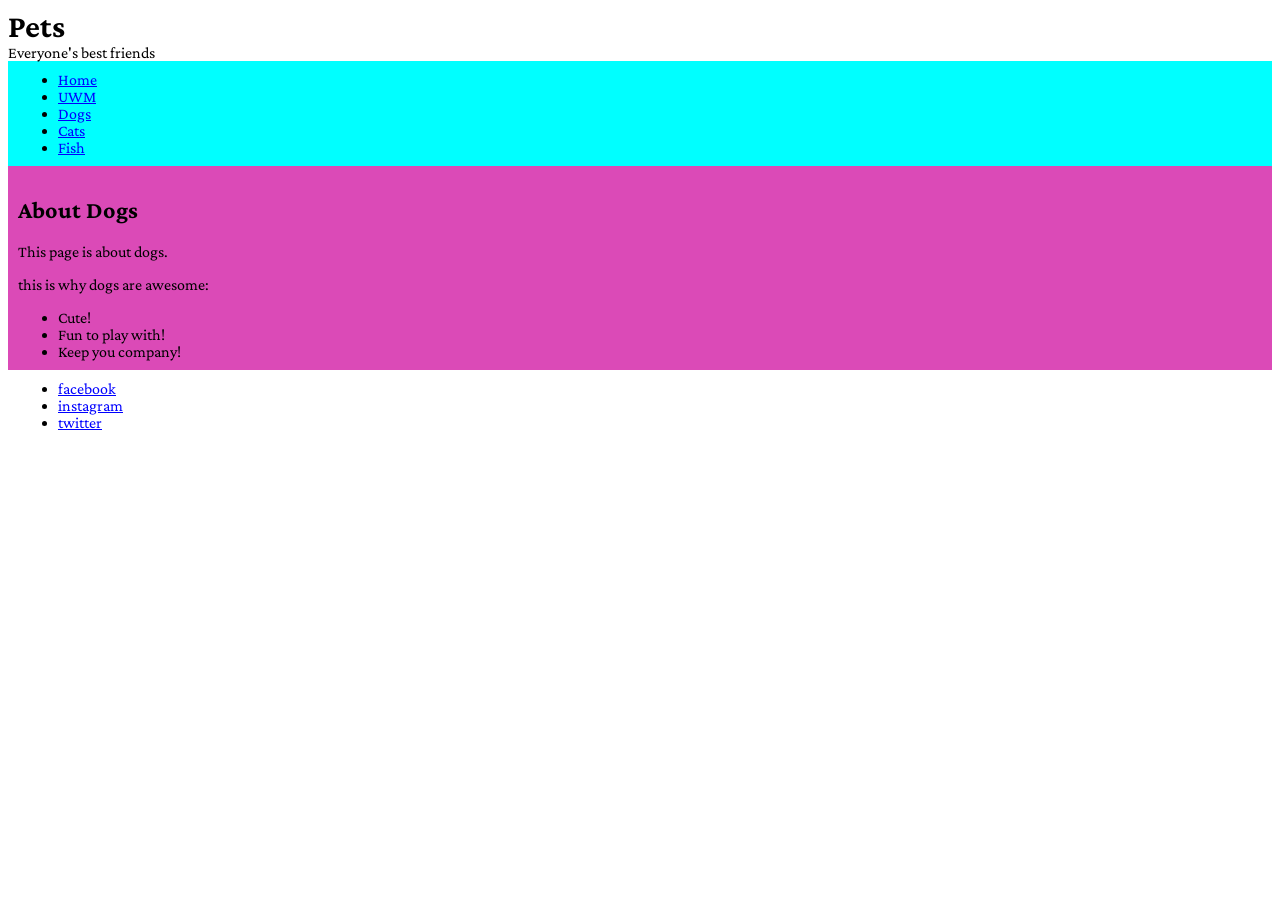
<file: index.html>
<!DOCTYPE html>

<html lang="en">
<head>
    <meta charset="utf-8">
    <title>Pets.org</title>
    <link rel="preconnect" href="https://fonts.googleapis.com">
<link rel="preconnect" href="https://fonts.gstatic.com" crossorigin>
<link href="https://fonts.googleapis.com/css2?family=Alien+Block&family=Crimson+Pro:ital,wght@0,200..900;1,200..900&display=swap" rel="stylesheet">
    <link rel="stylesheet" href="styles.css">
</head>
<body>
    <header>
        <h1 class="siteheading">Pets</h1>
        <p class="sitesubheading">Everyone's best friends</p>
        <nav class="nav1">
            <ul>
                <li><a href="">Home</a></li>
                <li><a href="uwm.html">UWM</a></li>
                <li><a href="">Dogs</a></li>
                <li><a href="">Cats</a></li>
                <li><a href="">Fish</a></li>
            </ul>
        </nav>
    </header>


<main class="mainel">
<h2>About Dogs</h2>


<p>This page is about dogs.</p>

<p>this is why dogs are awesome:</p>


<ul>
<li>Cute!</li>
<li>Fun to play with!</li>
<li>Keep you company!</li>
</ul>

</main>

<footer class="sitefoot">


<ul>
<li><a href="">facebook</a></li>
<li><a href="">instagram</a></li>
 <li><a href="">twitter</a></li>
</ul>


</footer>

</body>

</html>
</file>
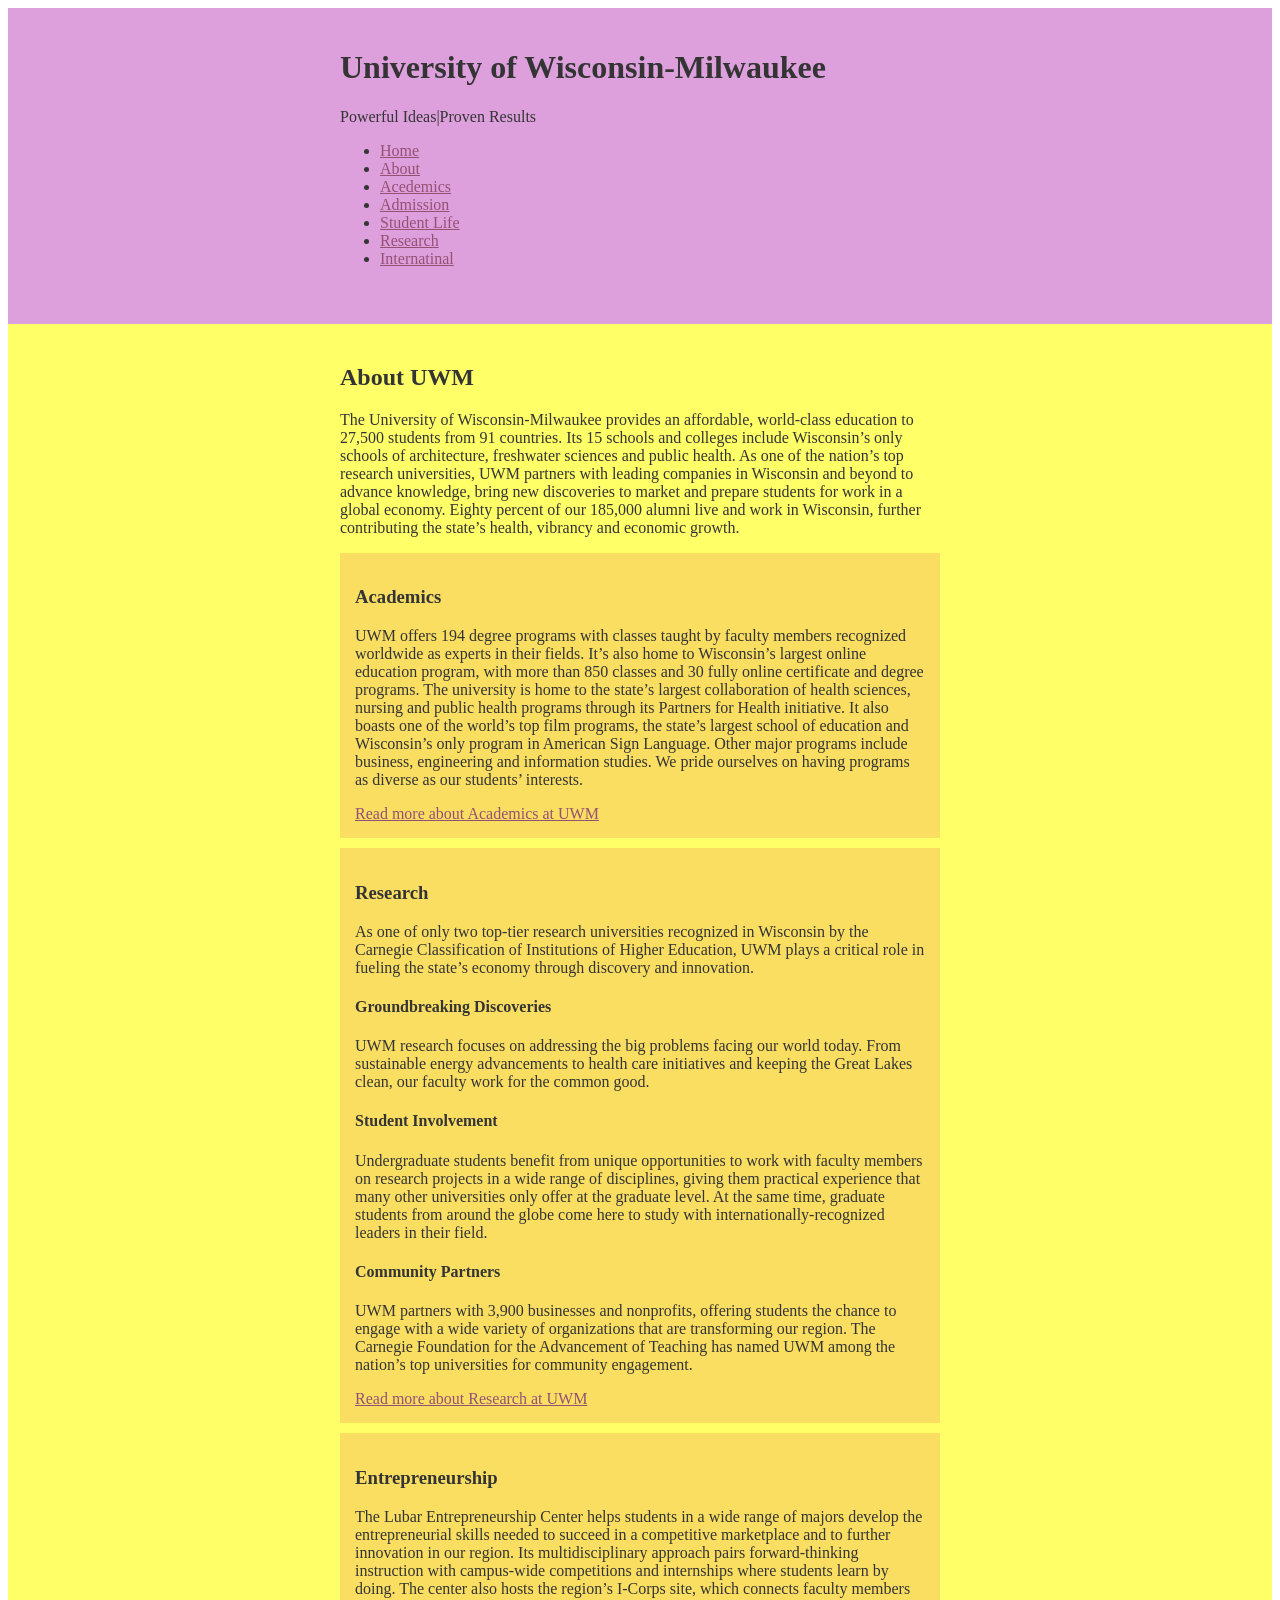
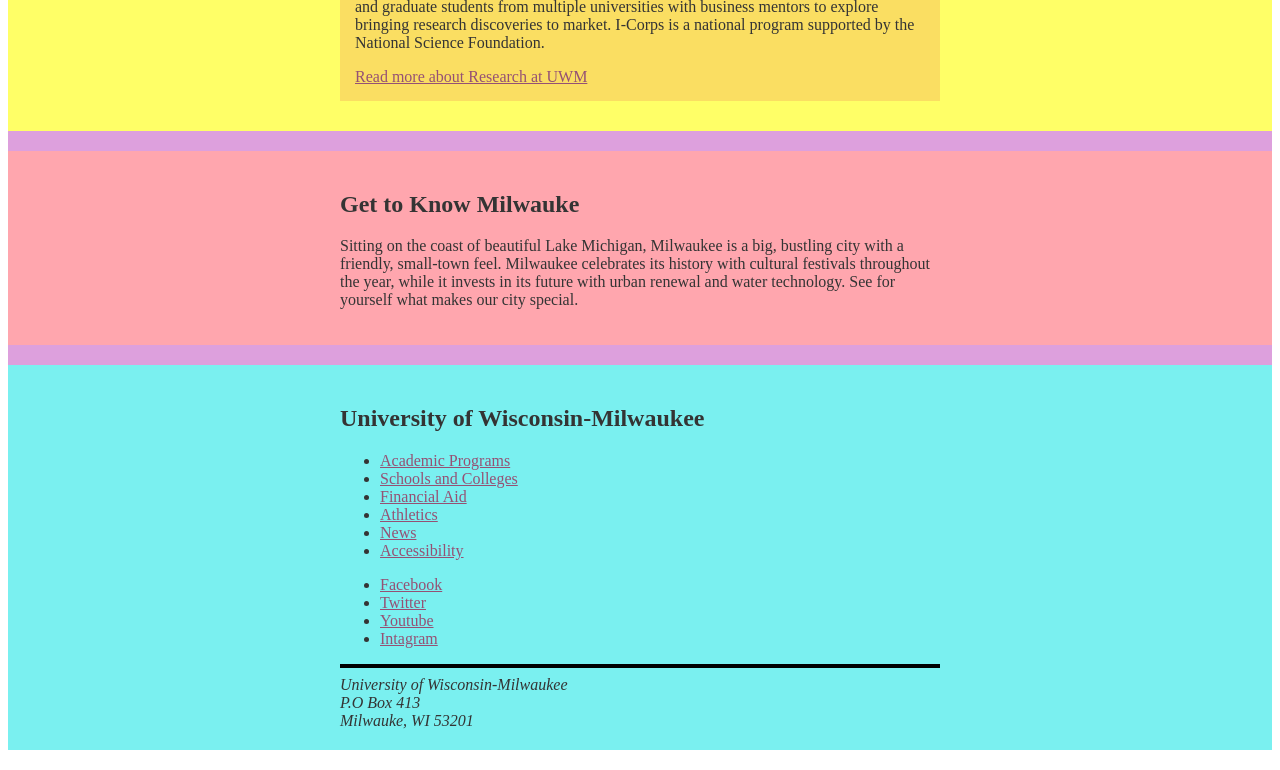
<file: uwm.html>
<head>
    <meta charset="utf-8">
      <link rel="stylesheet" href="uwm.css">
    <title>UWM</title>

</head>

<body>

        <header>
            <div class="wrapper">
                <h1>University of Wisconsin-Milwaukee</h1>
            <p>Powerful Ideas|Proven Results</p> 
      <nav>
                    <ul>
                        <li>
                            <a href="index.html">Home</a>
                        </li>
                        <li>
                            <a href="#">About</a>
                        </li>
                        <li>
                            <a href="#">Acedemics</a>
                        </li>
                        <li>
                            <a href="#">Admission</a>
                        </li>
                        <li>
                            <a href="#">Student Life</a>
                        </li>
                        <li>
                            <a href="#">Research</a>
                        </li>
                        <li>
                            <a href="#">Internatinal</a>
                        </li>
               </ul>
             </nav>
            </div>
        <main>
        <article class="wrapper">
                <h2>About UWM</h2>

                <p>
                    The University of Wisconsin-Milwaukee provides an affordable, world-class education 
                    to 27,500 students from 91 countries. Its 15 schools and colleges include Wisconsin’s 
                    only schools of architecture, freshwater sciences and public health. As one of the nation’s 
                    top research universities, UWM partners with leading companies in Wisconsin and beyond to advance knowledge, 
                    bring new discoveries to market and prepare students for work in a global economy. Eighty percent of our 185,000 
                    alumni live and work in Wisconsin, further contributing the state’s health, vibrancy and economic growth.
                </p>

                <div class="background-main">
                    <h3>Academics</h3>

                    <p>
                        UWM offers 194 degree programs with classes taught by faculty members recognized worldwide as experts 
                        in their fields. It’s also home to Wisconsin’s largest online education program, with more than 850 
                        classes and 30 fully online certificate and degree programs. The university is home to the state’s 
                        largest collaboration of health sciences, nursing and public health programs through its Partners 
                        for Health initiative. It also boasts one of the world’s top film programs, the state’s largest school 
                        of education and Wisconsin’s only program in American Sign Language. Other major programs include business, 
                        engineering and information studies. We pride ourselves on having programs as diverse as our students’ interests.
                    </p>

                    <a href="#">Read more about Academics at UWM</a>

                </div>

                <div class="background-main">
                    <h3>Research</h3>

                    <p>
                        As one of only two top-tier research universities recognized in Wisconsin by the Carnegie Classification of Institutions
                        of Higher Education, UWM plays a critical role in fueling the state’s economy through discovery and innovation.
                    </p>

                    <h4>Groundbreaking Discoveries</h4>

                    <p>
                        UWM research focuses on addressing the big problems facing our world today. From sustainable energy advancements 
                        to health care initiatives and keeping the Great Lakes clean, our faculty work for the common good.
                    </p>

                    <h4>Student Involvement</h4>

                    <p>
                        Undergraduate students benefit from unique opportunities to work with faculty members on research projects in a 
                        wide range of disciplines, giving them practical experience that many other universities only offer at the graduate level.
                        At the same time, graduate students from around the globe come here to study with internationally-recognized leaders in their field.   
                    </p>

                    <h4>Community Partners</h4>

                    <p>
                        UWM partners with 3,900 businesses and nonprofits, offering students the chance to engage with a wide variety of organizations 
                        that are transforming our region. The Carnegie Foundation for the Advancement of Teaching has named UWM among the nation’s top
                         universities for community engagement.
                    </p>

                    <a href="#">Read more about Research at UWM</a>

                </div>

                <div class="background-main">

                    <h3>Entrepreneurship</h3>

                    <p>
                        The Lubar Entrepreneurship Center helps students in a wide range of majors develop the entrepreneurial skills needed to succeed 
                        in a competitive marketplace and to further innovation in our region. Its multidisciplinary approach pairs forward-thinking instruction 
                        with campus-wide competitions and internships where students learn by doing. The center also hosts the region’s I-Corps site, which connects
                        faculty members and graduate students from multiple universities with business mentors to explore bringing research discoveries to market. 
                        I-Corps is a national program supported by the National Science Foundation.
                    </p>

                    <a href="#">Read more about Research at UWM</a>

                </div>

            </article>

    
        </main>

        <aside>
            <div class="wrapper">
                <h2>Get to Know Milwauke</h2>

                <p>
                    Sitting on the coast of beautiful Lake Michigan, Milwaukee is a big, bustling city with a friendly, small-town feel. Milwaukee celebrates its 
                    history with cultural festivals throughout the year, while it invests in its future with urban renewal and water technology. See for yourself 
                    what makes our city special. 
                </p>
            </div>
        </aside>

        <footer>
            <div class="wrapper">

                <h2>University of Wisconsin-Milwaukee</h2>

                <nav>
                    <ul>
                        <li>
                            <a href="#">Academic Programs</a> 
                        </li>
                        <li>
                            <a href="#">Schools and Colleges</a> 
                        </li>
                        <li>
                            <a href="#">Financial Aid</a> 
                        </li>
                        <li>
                            <a href="#">Athletics</a> 
                        </li>
                        <li>
                            <a href="#">News</a> 
                        </li>
                        <li>
                            <a href="#">Accessibility</a> 
                        </li>
                    </ul>
                </nav>

                <ul>
                    <li>
                        <a href="#">Facebook</a> 
                    </li>
                    <li>
                        <a href="#">Twitter</a> 
                    </li>
                    <li>
                        <a href="#">Youtube</a> 
                    </li>
                    <li>
                        <a href="#">Intagram</a> 
                    </li>
                </ul>

                <hr>

                <address>
                    University of Wisconsin-Milwaukee
                    <br>
                    P.O Box 413 
                    <br>
                    Milwauke, WI 53201
                </address>

            </div>
                
        </footer>


</body>
</file>
<file: styles.css>
html {
    background-color: white;
    font-family: "Crimson Pro", serif;
}
ul {
    margin: 0;
}
a {
    color: blue;
}
.nav1 {
    background-color: aqua;
    padding: 10px;
}
.siteheading {
    margin: 0;
}
.sitesubheading {
    margin: 0;
}
.mainel {
    background-color: rgb(219, 74, 183);
    padding: 10px;
}
.sitefoot {
    padding: 10px;

}
</file>
<file: uwm.css>
body {
    color: rgb(52, 52, 52);
}

header {
    background-color: #dda0dd;
}

header a {
    color: #955174;
}

.wrapper {
    max-width: 600px;
     margin: 0 auto 20px auto;
    padding: 20px;
}

main {
    background-color: rgb(255, 255, 103);
}

.background-main {
    background-color: rgb(250, 222, 98);
    padding: 15px;
    margin-bottom: 10px;
}

aside {
    background-color: rgb(255, 166, 174);
}

footer {
    background-color: rgb(122, 240, 240);
}

hr {
    border: 2px solid black;
}
</file>
